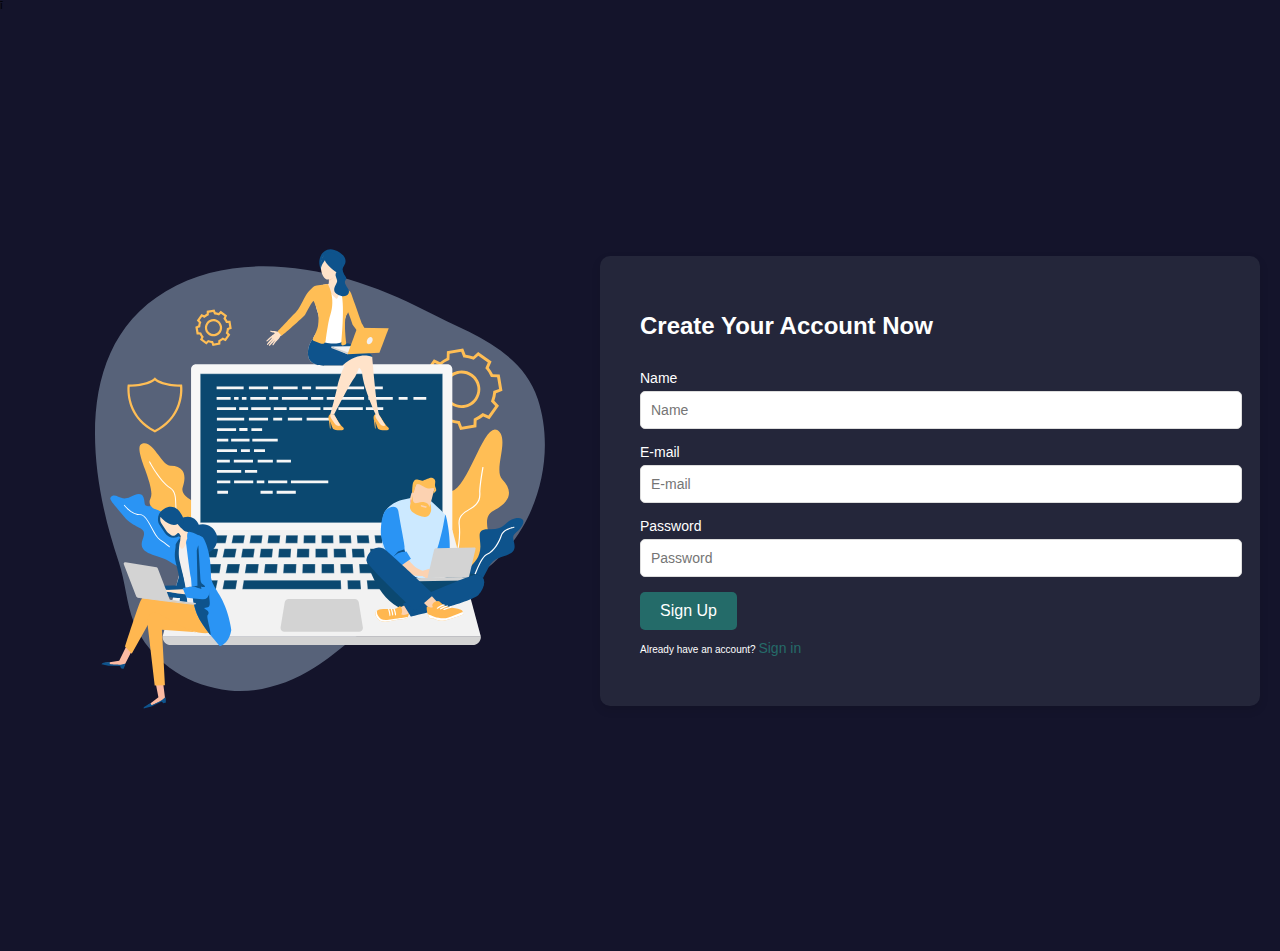
<file: index.html>
<!DOCTYPE html>
<html>
<head>
  <title>redirect page</title>
</head>
<body>
  <script>
    window.location.replace("https://tanuj-bisht.github.io/Todo-App/authentication/index.html");
  </script>
  <p>If you are not redirected automatically, follow this <a href="/authentication/index.html">link</a>.</p>
</body>
</html>
</file>
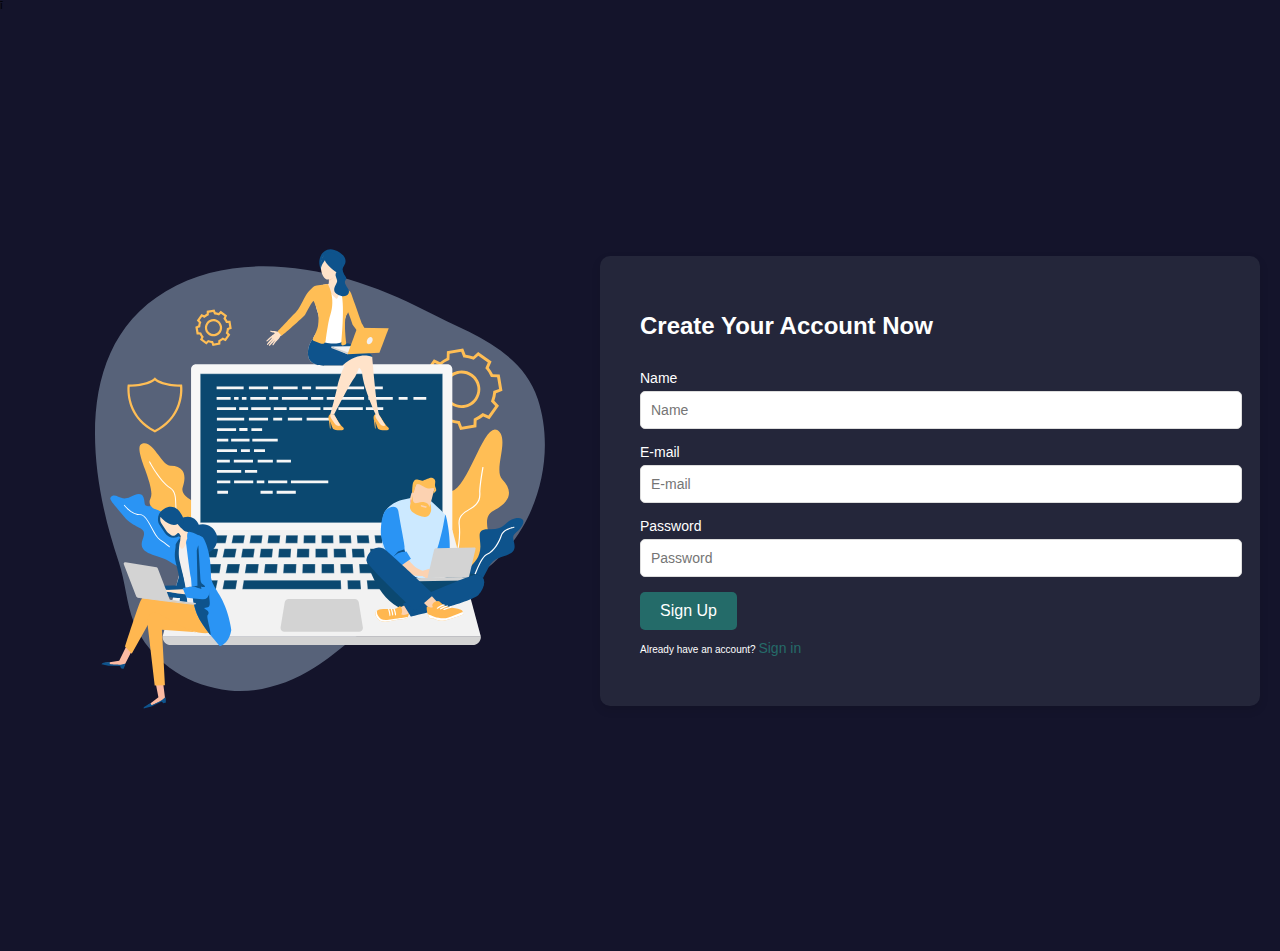
<file: authentication/index.html>
<!DOCTYPE html>
<html lang="en">
  <head>
    <meta charset="UTF-8" />
    <meta name="viewport" content="width=device-width, initial-scale=1.0" />
    <title>Signup Page</title>
    <link rel="stylesheet" href="style.css" />
  </head>
  <body>ī
    <div class="container">
      <div class="illustration">
        <img src="../assets/developer-team.svg" alt="Illustration" />
      </div>
      <div class="form-container">

        <div id="signup">
          <h1>Create Your Account Now</h1>
          <form action="#" id="signupform">
            <div class="form-group">
              <label for="SUname">Name</label>
              <input type="text" id="SUname" name="name" placeholder="Name" />
            </div>
            <div class="form-group">
              <label for="SUemail">E-mail</label>
              <input type="email" id="SUemail" placeholder="E-mail" />
            </div>
            <div class="form-group">
              <label for="SUpassword">Password</label>
              <input type="password" id="SUpassword" placeholder="Password" />
            </div>
            <button type="submit" class="signup-btn">Sign Up</button>
          </form>
          <p>Already have an account? <a id="signin-toggle">Sign in</a></p>
        </div>
          
          <div id="signin">
            <h1>Sign In</h1>
            <form action="#" id="signinform">
              <div class="form-group">
                <label for="SIemail">E-mail</label>
                <input type="email" id="SIemail" placeholder="E-mail" />
              </div>
              <div class="form-group">
                <label for="SIpassword">Password</label>
                <input type="password" id="SIpassword" placeholder="Password" />
              </div>
              <button type="submit" class="signin-btn">Sign in</button>
            </form>
            <p>New here? Create a new account here. <a id="signup-toggle">Sign up</a></p>
          </div>
          
        </div>
      </div>
      <script src="main_auth.js"></script>
    </body>
</html>
</file>
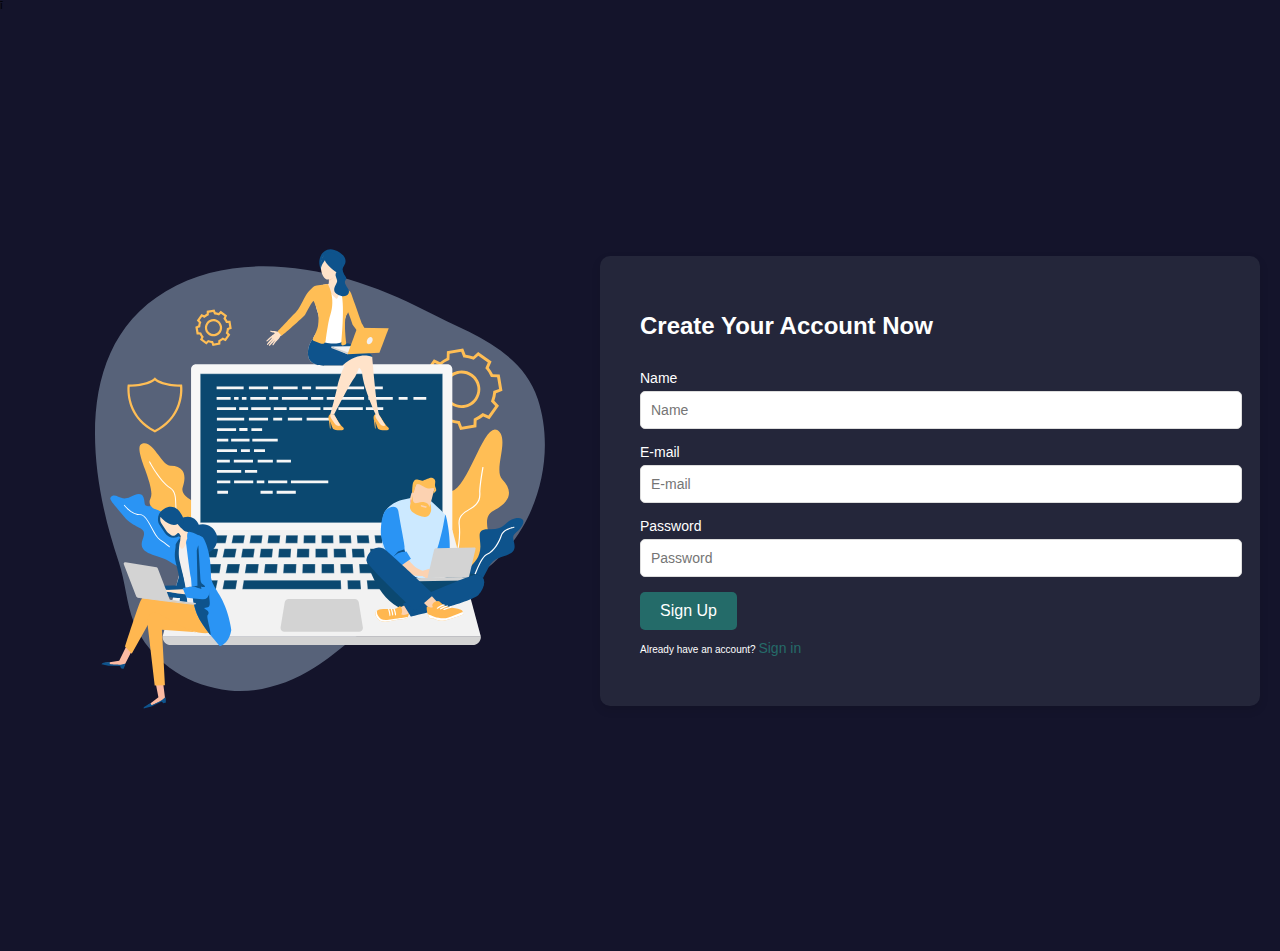
<file: dashboard/dashboard.html>
<!DOCTYPE html>
<html lang="en">
  <head>
    <meta charset="UTF-8"/>
    <meta name="viewport" content="width=device-width, initial-scale=1.0" />
    <title>Dashboard</title>
    <link rel="stylesheet" href="style.css" />
    <link rel="preconnect" href="https://fonts.googleapis.com" />
    <link rel="preconnect" href="https://fonts.gstatic.com" crossorigin />
    <link
      href="https://fonts.googleapis.com/css2?family=Edu+AU+VIC+WA+NT+Pre:wght@400..700&display=swap"
      rel="stylesheet"
    />
  </head>
  <body>
    <!-- Top Navbar -->
    <div class="top-navbar">
      <h1 class="greeting">Hi, User!</h1>
    </div>
    
    <!-- Dashboard Layout -->
    <div class="dashboard-container">
      <!-- Left Navbar -->
      <div class="left-navbar">
        <button data-section="tasks" class="active">Tasks</button>
        <button data-section="calendar">Calendar</button>
        <button id="btnlogout">Logout</button>
      </div>
      
      <!-- Main Content -->
      <div id="main-content">
        <div class="task-box" style="display: none;">
          <img src="../assets/checkbox_00.svg" alt="Checkbox false" width="50" height="50">
          <p>Temperory</p>
        </div>
      </div>

    <!-- Add Task Button -->
    <button class="add-task-btn" id="add-task-btn">+</button>

    <!-- Task Modal -->
    <div id="task-modal" class="modal">
      <div class="modal-content">
        <!-- <span class="close-btn">&times;</span> -->
        <form id="task-form">
          <div class="form-group">
            <div>
              <label for="task-title">Add New Task :</label>
              <input type="text" id="task-title" required />
            </div>
            <button type="button" class="modal-btn" id="Update-task">Update Task</button>
            <button type="button" class="modal-btn" id="add-task">Add Task</button>
          </div>
        </form>
      </div>
    </div>

    <script src="main_dash.js"></script>
  </body>
</html>
</file>
<file: authentication/style.css>
:root {
  --background: rgb(20, 20, 43);
  --nav: rgb(36, 38, 58);
  --button: #246b69;
  --text: #fff;
}


/* Set font size for rem units */
html {
  font-size: 62.5%; /* 1rem = 10px */
}

body {
  font-family: sans-serif;
  background-color: var(--background);
  margin: 0;
  padding: 0;
}

.container {
  display: flex;
  align-items: center;
  justify-content: center;
  height: 100vh;
  padding: 2rem;
  background: var(--background);
}

.illustration {
  flex: 1;
}

.illustration img {
  max-width: 100%;
}

.form-container {
  flex: 1;
  background: var(--nav);
  color: var(--text);
  padding: 4rem;
  border-radius: 1rem;
  box-shadow: 0 0.4rem 1rem rgba(0, 0, 0, 0.1);
}

h1 {
  font-size: 2.4rem;
  margin-bottom: 3rem;
  color: var(--text);
}

.form-group {
  margin-bottom: 1.5rem;
}

.form-group label {
  display: block;
  font-size: 1.4rem;
  color: var(--text);
  margin-bottom: 0.5rem;
}

.form-group input {
  width: 100%;
  padding: 1rem;
  font-size: 1.4rem;
  border: 0.1rem solid #ddd;
  border-radius: 0.5rem;
}

.signup-btn , .signin-btn {
  background-color: var(--button);
  color: var(--text);
  border: none;
  padding: 1rem 2rem;
  border-radius: 0.5rem;
  cursor: pointer;
  font-size: 1.6rem;
}

.signup-btn:hover , .signin-btn:hover{
  background-color: var(--button);
}

a {
  cursor: pointer;
  color: var(--button);
  text-decoration: none;
  font-size: 1.4rem;
}

a:hover {
  text-decoration: underline;
}
</file>
<file: dashboard/style.css>
:root {
  --background: rgb(20, 20, 43);
  --nav: rgb(36, 38, 58);
  --button: #246b69;
  --text: #fff;
}
*{
  color: var(--text);
}

html {
  font-size: 62.5%;
}

body {
  font-family: sans-serif;
  background-color: var(--nav);
  margin: 0;
  padding: 0;
  display: flex;
  flex-direction: column;
  height: 100vh;
}

/* Top Navbar */
.top-navbar {
  font-family: "Edu AU VIC WA NT Pre", cursive;
  background-color: var(--nav);
  padding: 1.4rem 2rem;
  margin-left: 1rem;
}

.top-navbar h1 {
  font-size: 2.4rem;
  margin: 0;
}


/* Dashboard Layout */
.dashboard-container {
  display: flex;
  flex: 1;
  overflow: hidden;
  background-color: var(--nav);
}

/* Left Navbar */
.left-navbar {
  width: 15rem;
  background-color: var(--nav);
  padding: 2rem;
  box-shadow: 0 0.4rem 1rem rgba(0, 0, 0, 0.1);
}

.left-navbar button{
  display: block;
  width: 100%;
  margin-bottom: 1rem;
  padding: 1rem;
  font-size: 1.6rem;
  background-color: var(--nav);
  border: none;
  border-radius: 0.5rem;
  cursor: pointer;
  text-align: left;
}

.left-navbar button:hover {
  background-color: var(--button);
}

/* Main Area */
#main-content {
  flex: 1;
  background-color: var(--background);
  border-radius: 2rem;
  margin: 0.8rem;
  padding: 2rem;
  overflow-y: auto;
  position: relative;
}

.task{
  display: grid;
  grid-template-columns: 0fr 1fr;

}

.task-box {
  display: grid;
  background-color: var(--button);
  grid-template-columns: 1fr 0.1fr;
  border-radius: 1rem;
  padding-left: 1rem;
  box-shadow: 0 0.4rem 1rem rgba(0, 0, 0, 0.1);
  margin-bottom: 2rem;
}
.task-box div:nth-child(2) {
  justify-content: flex-end;
}

.task-box div {
  display: flex;
  padding: 1rem;
  align-items: center;
  gap: 1.6rem;
}
.task-box h2 {
  font-size: 1.8rem;
  margin-bottom: 1rem;
}

.update-btn:hover , .delete-btn:hover , .checkbox:hover {
  cursor: pointer;
  transition: transform 0.4s ease;
  transform: translateY(-2px);
}

/* Add Task Button */
.add-task-btn {
  position: fixed;
  bottom: 2rem;
  right: 2rem;
  background-color: var(--nav);
  border: none;
  padding: 1.5rem 2rem;
  border-radius: 50%;
  font-size: 2rem;
  cursor: pointer;
  box-shadow: 0 0.4rem 1rem rgba(0, 0, 0, 0.2);
}

.add-task-btn:hover {
  background-color: var(--button);
}

.left-navbar button.active {
  background-color: var(--button);
}

/* Modal Styles */
.modal {
  display: none;
  position: fixed;
  z-index: 1;
  left: 0;
  top: 0;
  width: 100%;
  height: 100%;
  overflow: auto;
  backdrop-filter: blur(3px);
}

.modal-content {
  background-color: var(--nav);
  margin: 10% auto; 
  padding: 2rem;
  border: 2px solid var(--text);
  border-radius: 0.5rem;
  width: 75%;
}

.form-group{
  display: grid;
  grid-template-columns: 0.8fr 0.2fr;
  gap: 1.6rem;
}

.modal-btn {
  background-color: var(--background);
  color: var(--button-text, #fff);
  border: none;
  border-radius: 6px;
  padding: 0.8rem 1.2rem;
  font-size: 1rem;
  transition: transform 0.3s ease;
  cursor: pointer;
  width: 60%;
}

.modal-btn:hover {
  background-color: var(--button);
  transform: translateY(-2px);
}

#Update-task{
  display: none;
}

.form-group div{
  display: grid;
  grid-template-columns: 0.2fr 0.8fr;
  align-items: center;
}
.form-group div label{
  font-size: 1.2rem;
}

.calendar-container iframe {
  width: 100%;
  height: 100%;
  min-height: 80vh;
  border-radius: 8px;
}


#task-title{
  color: black;
}
</file>
